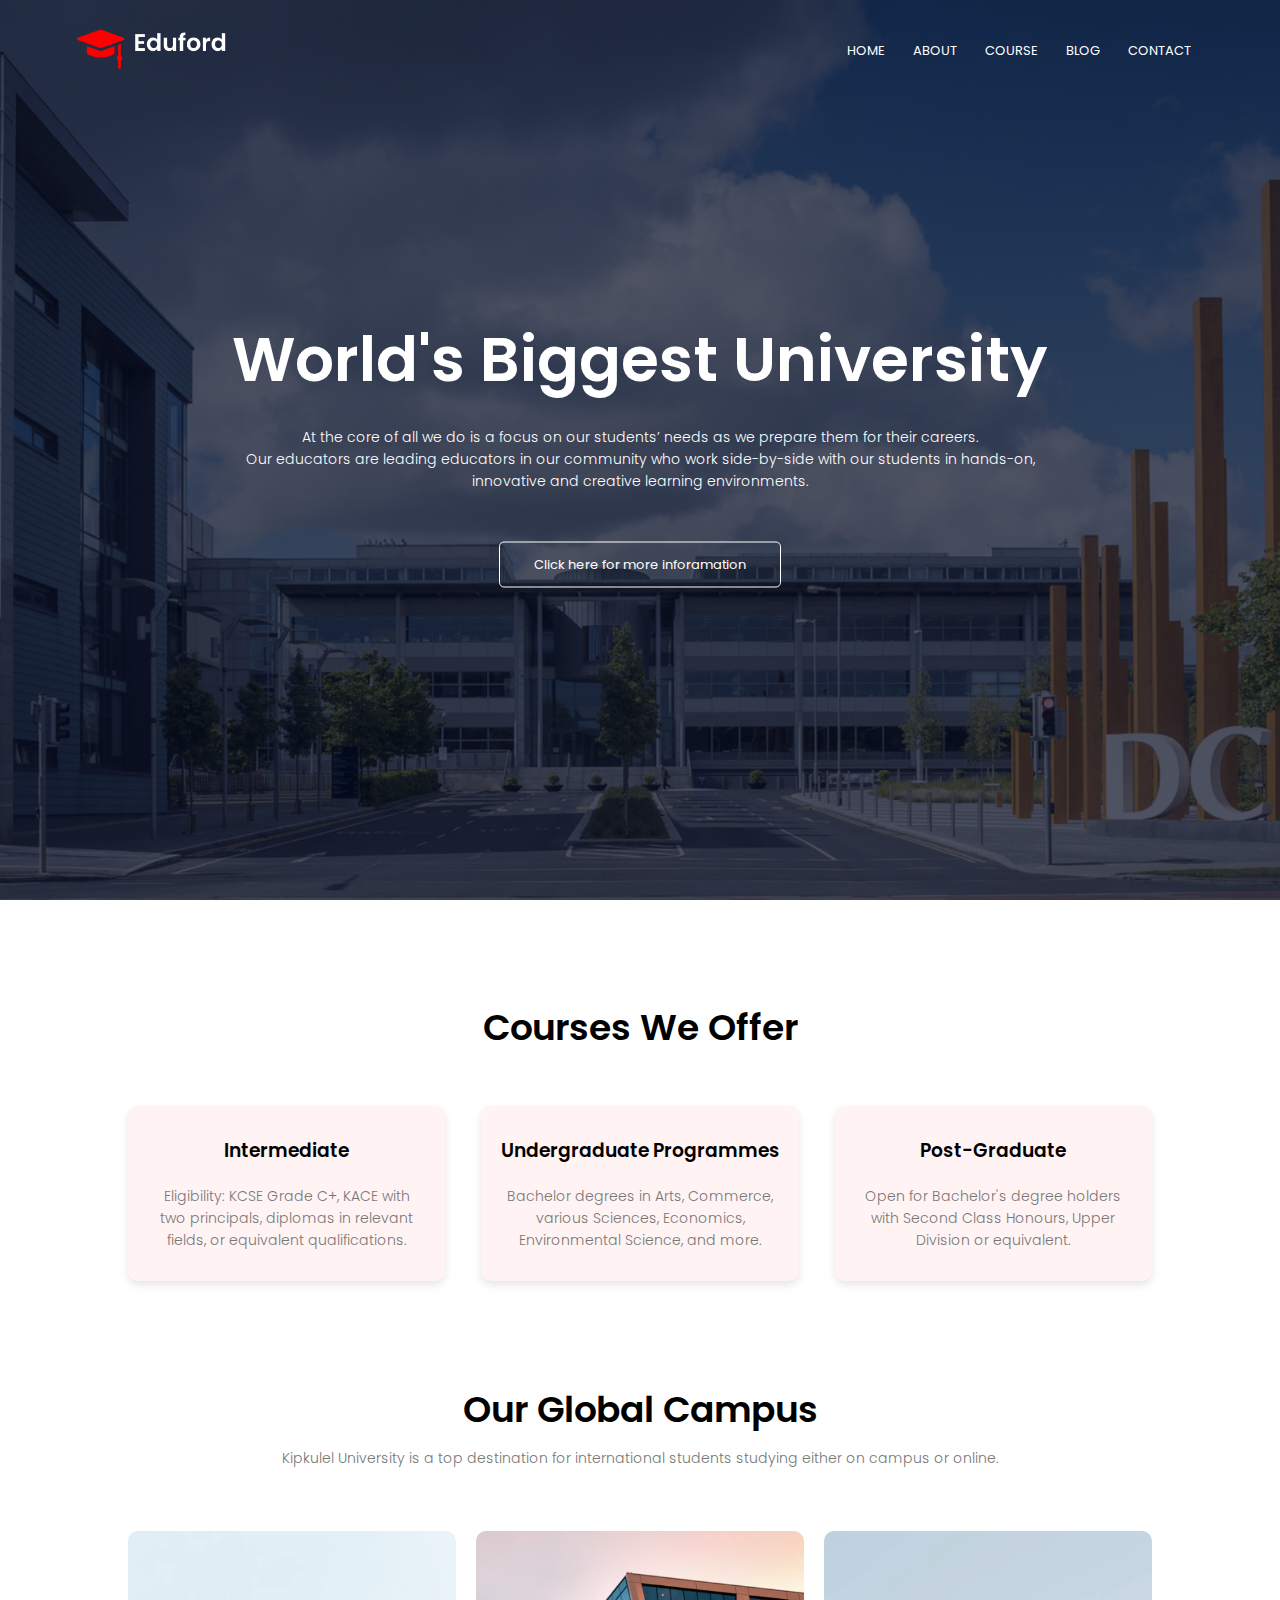
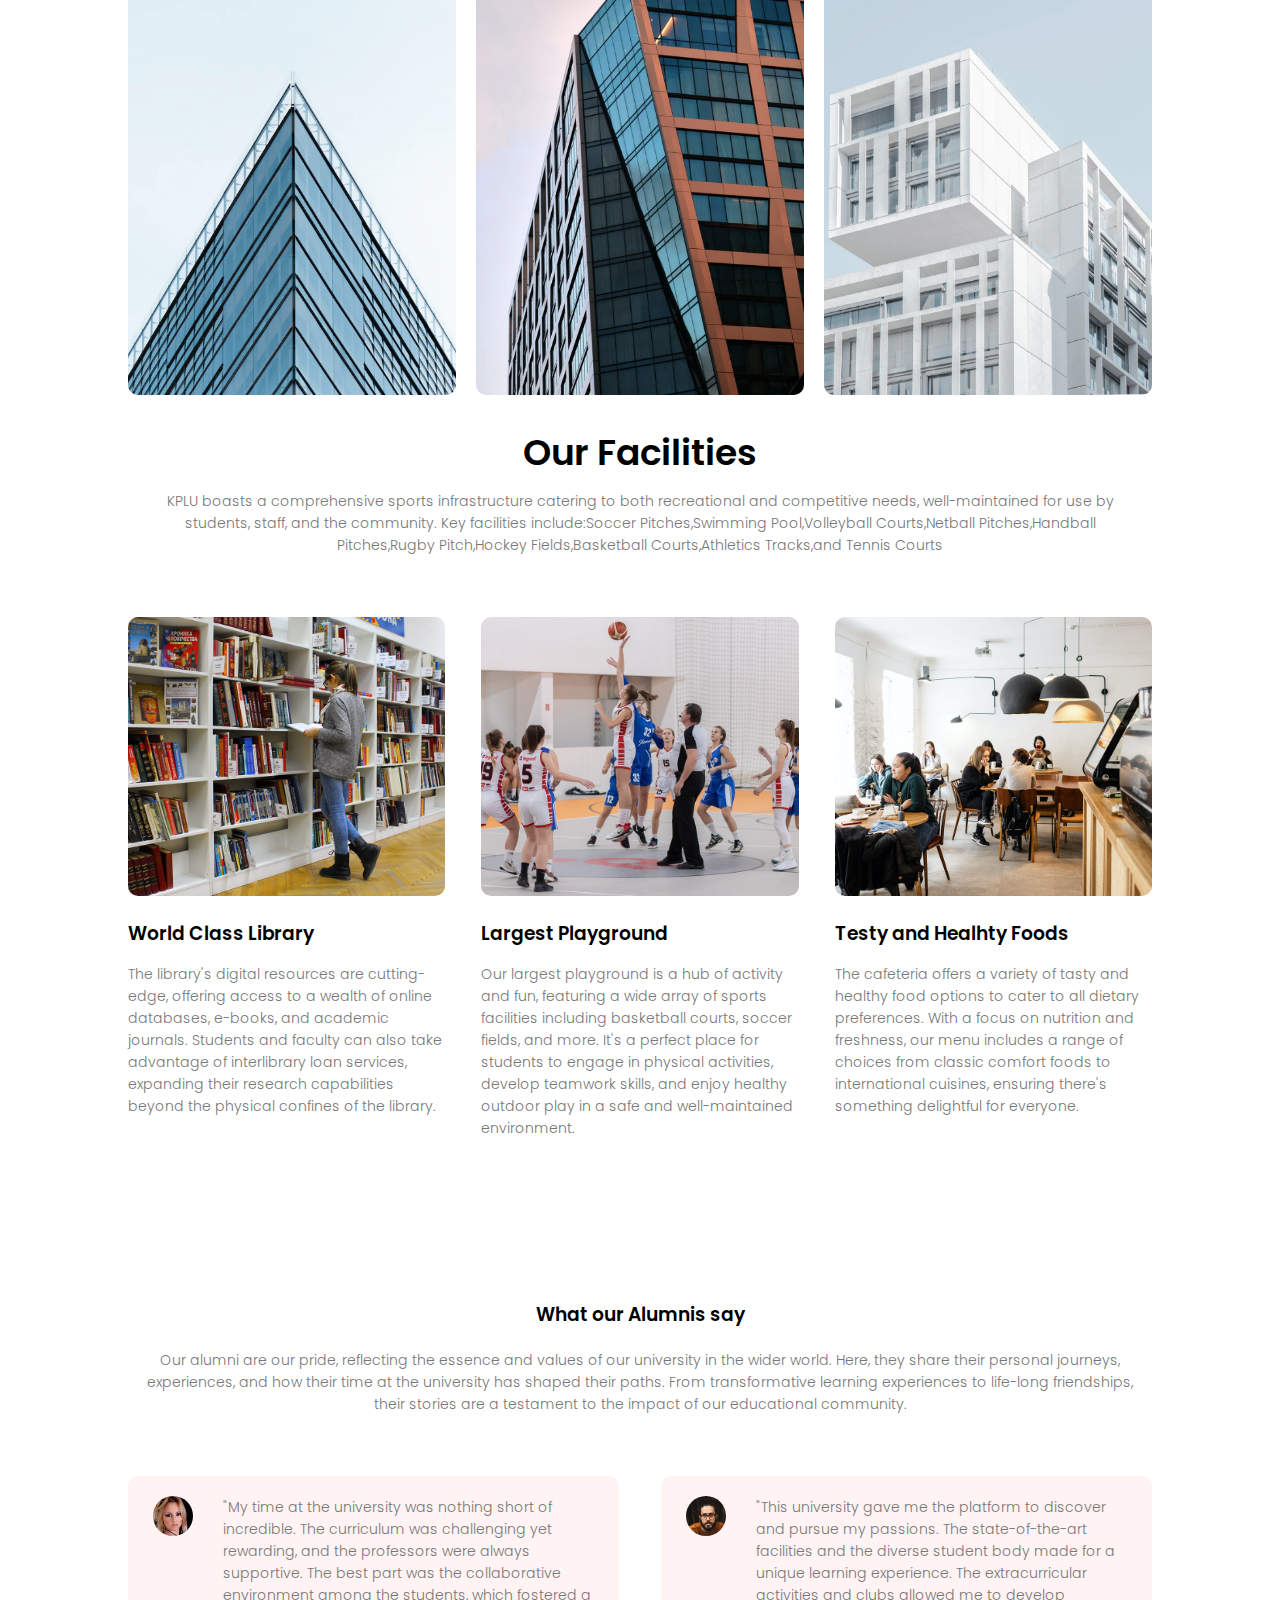
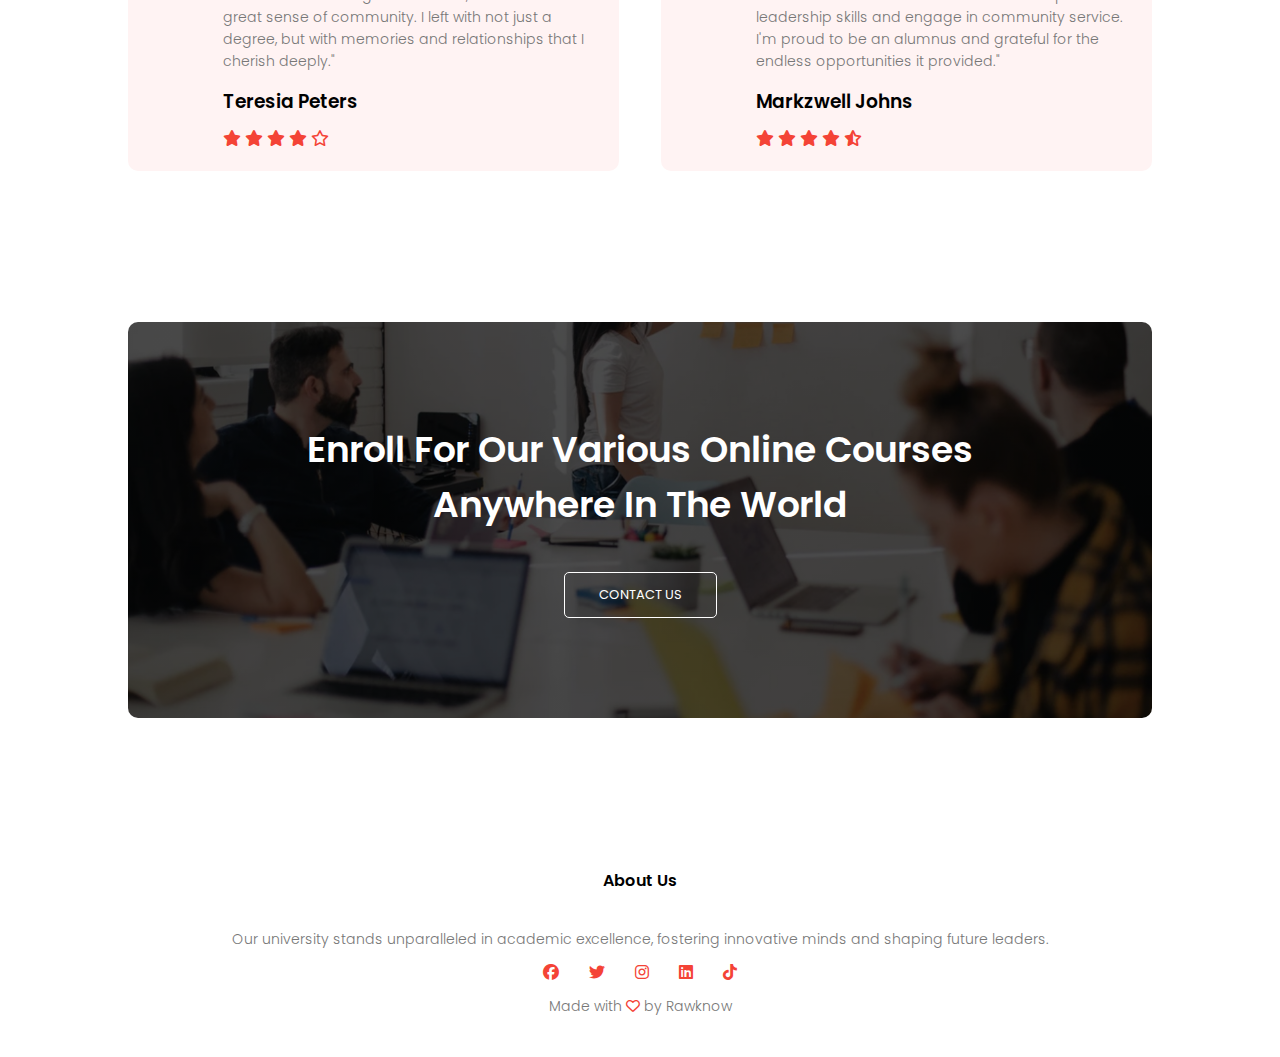
<file: index.html>
<!DOCTYPE html>
<html lang="en">
  <head>
    <meta charset="UTF-8" />
    <meta name="viewport" content="width=device-width, initial-scale=1.0" />
    <title>Kipkulel University</title>
    <link rel="stylesheet" href="style.css" />
    <link rel="preconnect" href="https://fonts.googleapis.com" />
    <link rel="preconnect" href="https://fonts.gstatic.com" crossorigin />
    <link
      href="https://fonts.googleapis.com/css2?family=Poppins:wght@100;200;300;400;600;700&display=swap"
      rel="stylesheet"
    />
    <link
      rel="stylesheet"
      href="https://cdnjs.cloudflare.com/ajax/libs/font-awesome/6.4.2/css/all.min.css"
    />
  </head>
  <body>
    <section class="header">
      <nav>
        <a href="index.html"><img src="images/logo.png" /></a>
        <div class="nav-links" id="nav-links">
          <i class="fa fa-times" onclick="hideMenu()"></i>
          <ul>
            <li><a href="index.html">HOME</a></li>
            <li><a href="about.html">ABOUT</a></li>
            <li><a href="course.html">COURSE</a></li>
            <li><a href="blog.html">BLOG</a></li>
            <li><a href="contact.html">CONTACT</a></li>
          </ul>
        </div>
        <i class="fa fa-bars" onclick="showMenu()"></i>
      </nav>
      <div class="text-box">
        <h1>World's Biggest University</h1>
        <p class="text-p">
          At the core of all we do is a focus on our students’ needs as we
          prepare them for their careers. <br />Our educators are leading
          educators in our community who work side-by-side with our students in
          hands-on, <br />innovative and creative learning environments.
        </p>
        <a href="" class="hero-btn"> Click here for more inforamation</a>
      </div>
    </section>

    <section class="course">
      <h1>Courses We Offer</h1>
      <div class="row">
        <div class="course-col">
          <h3>Intermediate</h3>
          <p>
            Eligibility: KCSE Grade C+, KACE with two principals, diplomas in
            relevant fields, or equivalent qualifications.
          </p>
        </div>
        <div class="course-col">
          <h3>Undergraduate Programmes</h3>
          <p>
            Bachelor degrees in Arts, Commerce, various Sciences, Economics,
            Environmental Science, and more.
          </p>
        </div>
        <div class="course-col">
          <h3>Post-Graduate</h3>
          <p>
            Open for Bachelor's degree holders with Second Class Honours, Upper
            Division or equivalent.
          </p>
        </div>
      </div>
    </section>
    <section class="campus">
      <h1>Our Global Campus</h1>
      <p>
        Kipkulel University is a top destination for international students
        studying either on campus or online.
      </p>
      <div class="row">
        <div class="campus-col">
          <img src="images/london.png" />
          <div class="layer">
            <h3>NAIROBI</h3>
          </div>
        </div>

        <div class="campus-col">
          <img src="images/newyork.png" />
          <div class="layer">
            <h3>NAKURU</h3>
          </div>
        </div>

        <div class="campus-col">
          <img src="images/washington.png" />
          <div class="layer">
            <h3>MOMBASA</h3>
          </div>
        </div>
      </div>
    </section>
    <section class="facilities">
      <h1>Our Facilities</h1>
      <p>
        KPLU boasts a comprehensive sports infrastructure catering to both
        recreational and competitive needs, well-maintained for use by students,
        staff, and the community. Key facilities include:Soccer Pitches,Swimming
        Pool,Volleyball Courts,Netball Pitches,Handball Pitches,Rugby
        Pitch,Hockey Fields,Basketball Courts,Athletics Tracks,and Tennis Courts
      </p>
      <div class="row">
        <div class="facilities-col">
          <img src="images/library.png" />
          <h3>World Class Library</h3>
          <p>
            The library's digital resources are cutting-edge, offering access to
            a wealth of online databases, e-books, and academic journals.
            Students and faculty can also take advantage of interlibrary loan
            services, expanding their research capabilities beyond the physical
            confines of the library.
          </p>
        </div>
        <div class="facilities-col">
          <img src="images/basketball.png" />
          <h3>Largest Playground</h3>
          <p>
            Our largest playground is a hub of activity and fun, featuring a
            wide array of sports facilities including basketball courts, soccer
            fields, and more. It's a perfect place for students to engage in
            physical activities, develop teamwork skills, and enjoy healthy
            outdoor play in a safe and well-maintained environment.
          </p>
        </div>
        <div class="facilities-col">
          <img src="images/cafeteria.png" />
          <h3>Testy and Healhty Foods</h3>
          <p>
            The cafeteria offers a variety of tasty and healthy food options to
            cater to all dietary preferences. With a focus on nutrition and
            freshness, our menu includes a range of choices from classic comfort
            foods to international cuisines, ensuring there's something
            delightful for everyone.
          </p>
        </div>
      </div>
    </section>
    <section class="testimonials">
      <h3>What our Alumnis say</h3>
      <p>
        Our alumni are our pride, reflecting the essence and values of our
        university in the wider world. Here, they share their personal journeys,
        experiences, and how their time at the university has shaped their
        paths. From transformative learning experiences to life-long
        friendships, their stories are a testament to the impact of our
        educational community.
      </p>
      <div class="row">
        <div class="testimonial-col">
          <img src="images/user1.jpg" />
          <div>
            <p>
              "My time at the university was nothing short of incredible. The
              curriculum was challenging yet rewarding, and the professors were
              always supportive. The best part was the collaborative environment
              among the students, which fostered a great sense of community. I
              left with not just a degree, but with memories and relationships
              that I cherish deeply."
            </p>
            <h3>Teresia Peters</h3>
            <i class="fa fa-star"></i>
            <i class="fa fa-star"></i>
            <i class="fa fa-star"></i>
            <i class="fa fa-star"></i>
            <i class="far fa-star"></i>
          </div>
        </div>
        <div class="testimonial-col">
          <img src="images/user2.jpg" />
          <div>
            <p>
              "This university gave me the platform to discover and pursue my
              passions. The state-of-the-art facilities and the diverse student
              body made for a unique learning experience. The extracurricular
              activities and clubs allowed me to develop leadership skills and
              engage in community service. I'm proud to be an alumnus and
              grateful for the endless opportunities it provided."
            </p>
            <h3>Markzwell Johns</h3>
            <i class="fa fa-star"></i>
            <i class="fa fa-star"></i>
            <i class="fa fa-star"></i>
            <i class="fa fa-star"></i>
            <i class="fa fa-star-half-stroke"></i>
          </div>
        </div>
      </div>
    </section>
    <!-- ---  Call for Action ---  -->
    <section class="cta">
      <h1>Enroll For Our Various Online Courses <br />Anywhere In The World</h1>
      <a href="" class="hero-btn"> CONTACT US</a>
    </section>

    <!-- ---  Footer ---  -->
    <section class="footer">
      <h4>About Us</h4>
      <p>
        Our university stands unparalleled in academic excellence, fostering
        innovative minds and shaping future leaders.
      </p>
      <div class="icons">
        <i class="fab fa-facebook"></i>
        <i class="fab fa-twitter"></i>
        <i class="fab fa-instagram"></i>
        <i class="fab fa-linkedin"></i>
        <i class="fab fa-tiktok"></i>
        <p>Made with <i class="far fa-heart"></i> by Rawknow</p>
      </div>
    </section>

    <script>
      var navLinks = document.getElementById("nav-links");

      function showMenu() {
        navLinks.style.right = "0";
      }

      function hideMenu() {
        navLinks.style.right = "-200px";
      }
    </script>
  </body>
</html>
</file>
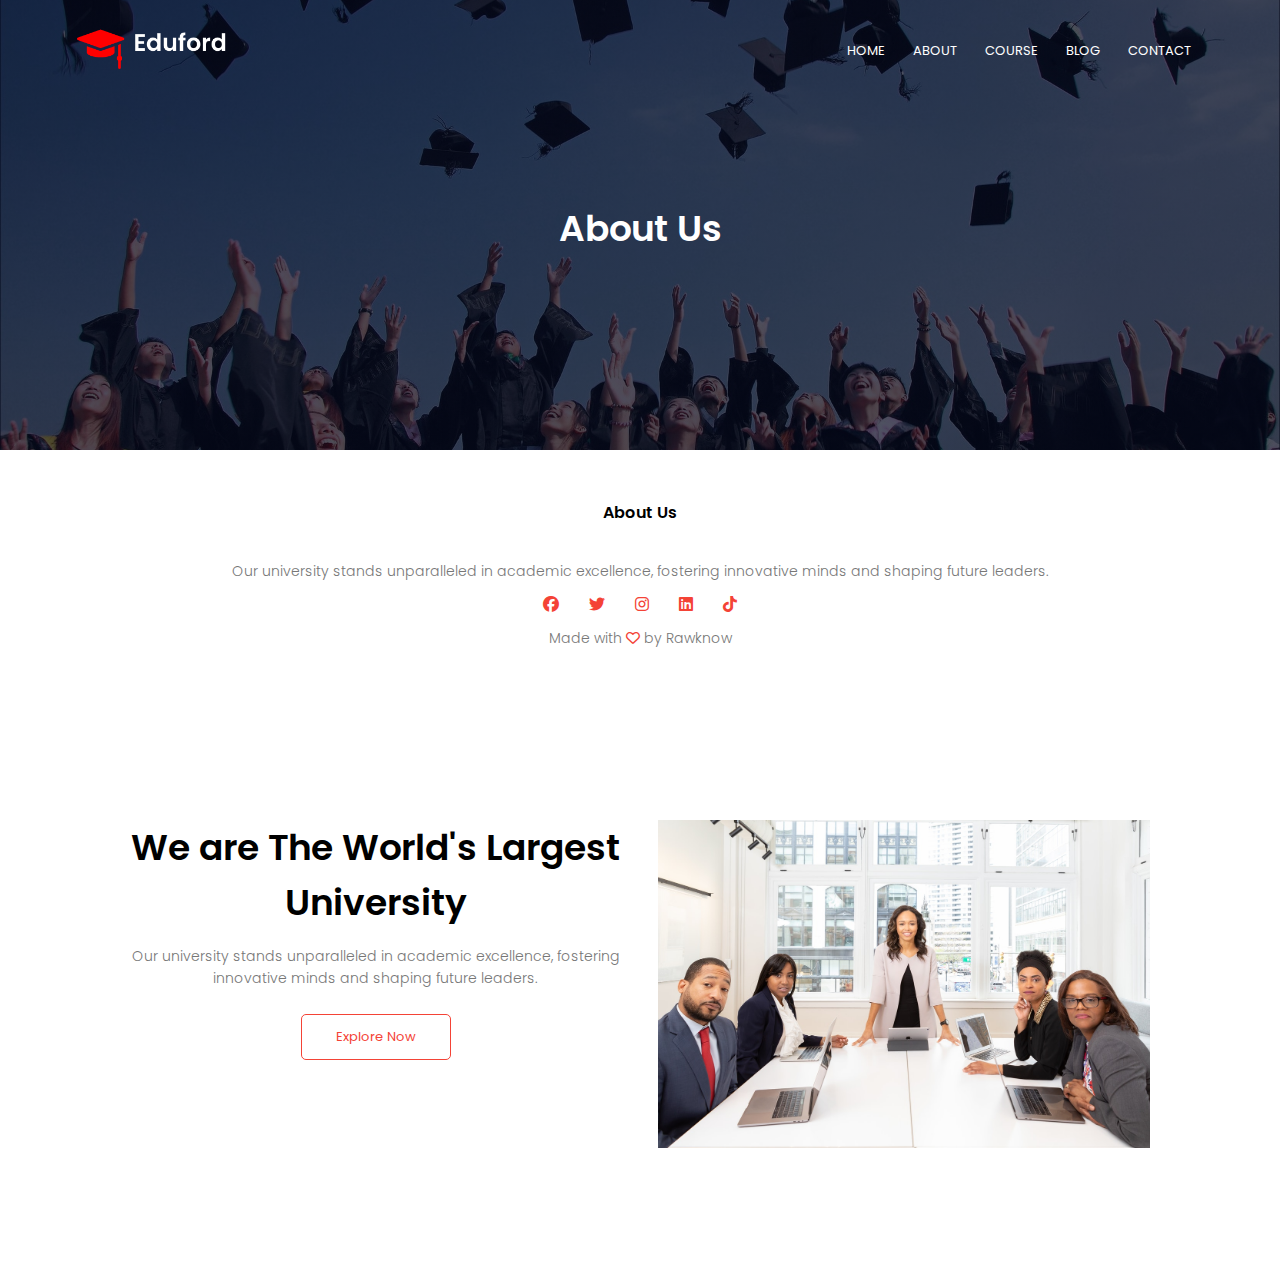
<file: about.html>
<!DOCTYPE html>
<html lang="en">
  <head>
    <meta charset="UTF-8" />
    <meta name="viewport" content="width=device-width, initial-scale=1.0" />
    <title>Kipkulel University</title>
    <link rel="stylesheet" href="style.css" />
    <link rel="preconnect" href="https://fonts.googleapis.com" />
    <link rel="preconnect" href="https://fonts.gstatic.com" crossorigin />
    <link
      href="https://fonts.googleapis.com/css2?family=Poppins:wght@100;200;300;400;600;700&display=swap"
      rel="stylesheet"
    />
    <link
      rel="stylesheet"
      href="https://cdnjs.cloudflare.com/ajax/libs/font-awesome/6.4.2/css/all.min.css"
    />
  </head>
  <body>
    <section class="sub-header">
      <nav>
        <a href="index.html"><img src="images/logo.png" /></a>
        <div class="nav-links" id="nav-links">
          <i class="fa fa-times" onclick="hideMenu()"></i>
          <ul> 
            <li><a href="index.html">HOME</a></li>
            <li><a href="about.html">ABOUT</a></li>
            <li><a href="course.html">COURSE</a></li>
            <li><a href="blog.html">BLOG</a></li>
            <li><a href="contact.html">CONTACT</a></li>
          </ul>
        </div>
        <i class="fa fa-bars" onclick="showMenu()"></i>
      </nav>
     <h1>About Us</h1>
    </section>

    <!-- ---  Footer ---  -->
    <section class="footer">
        <h4> About Us</h4>
        <p>Our university stands unparalleled in academic excellence, fostering innovative minds and shaping future leaders.</p>
        <div class="icons">
            <i class="fab fa-facebook"></i>
            <i class="fab fa-twitter"></i>
            <i class="fab fa-instagram"></i>
            <i class="fab fa-linkedin"></i>
            <i class="fab fa-tiktok"></i>
            <p>Made with  <i class="far fa-heart"></i> by Rawknow</p>

        </div>
        <section class="about-us">
            <div class="row">
                <div class="about-col">
                    <h1>We are The World's Largest University</h1>
                    <p>Our university stands unparalleled in academic excellence, fostering innovative minds and shaping future leaders.</p>
                    <a href="" class="hero-btn red-btn">Explore Now</a>
                </div>
                <div class="about-col">
                    <img src="images/about.jpg">
                </div>
            </div>
        </section>
        

    <script>
      var navLinks = document.getElementById("nav-links");

      function showMenu() {
        navLinks.style.right = "0";
      }

      function hideMenu() {
        navLinks.style.right = "-200px";
      }
    </script>
  </body>
</html>
</file>
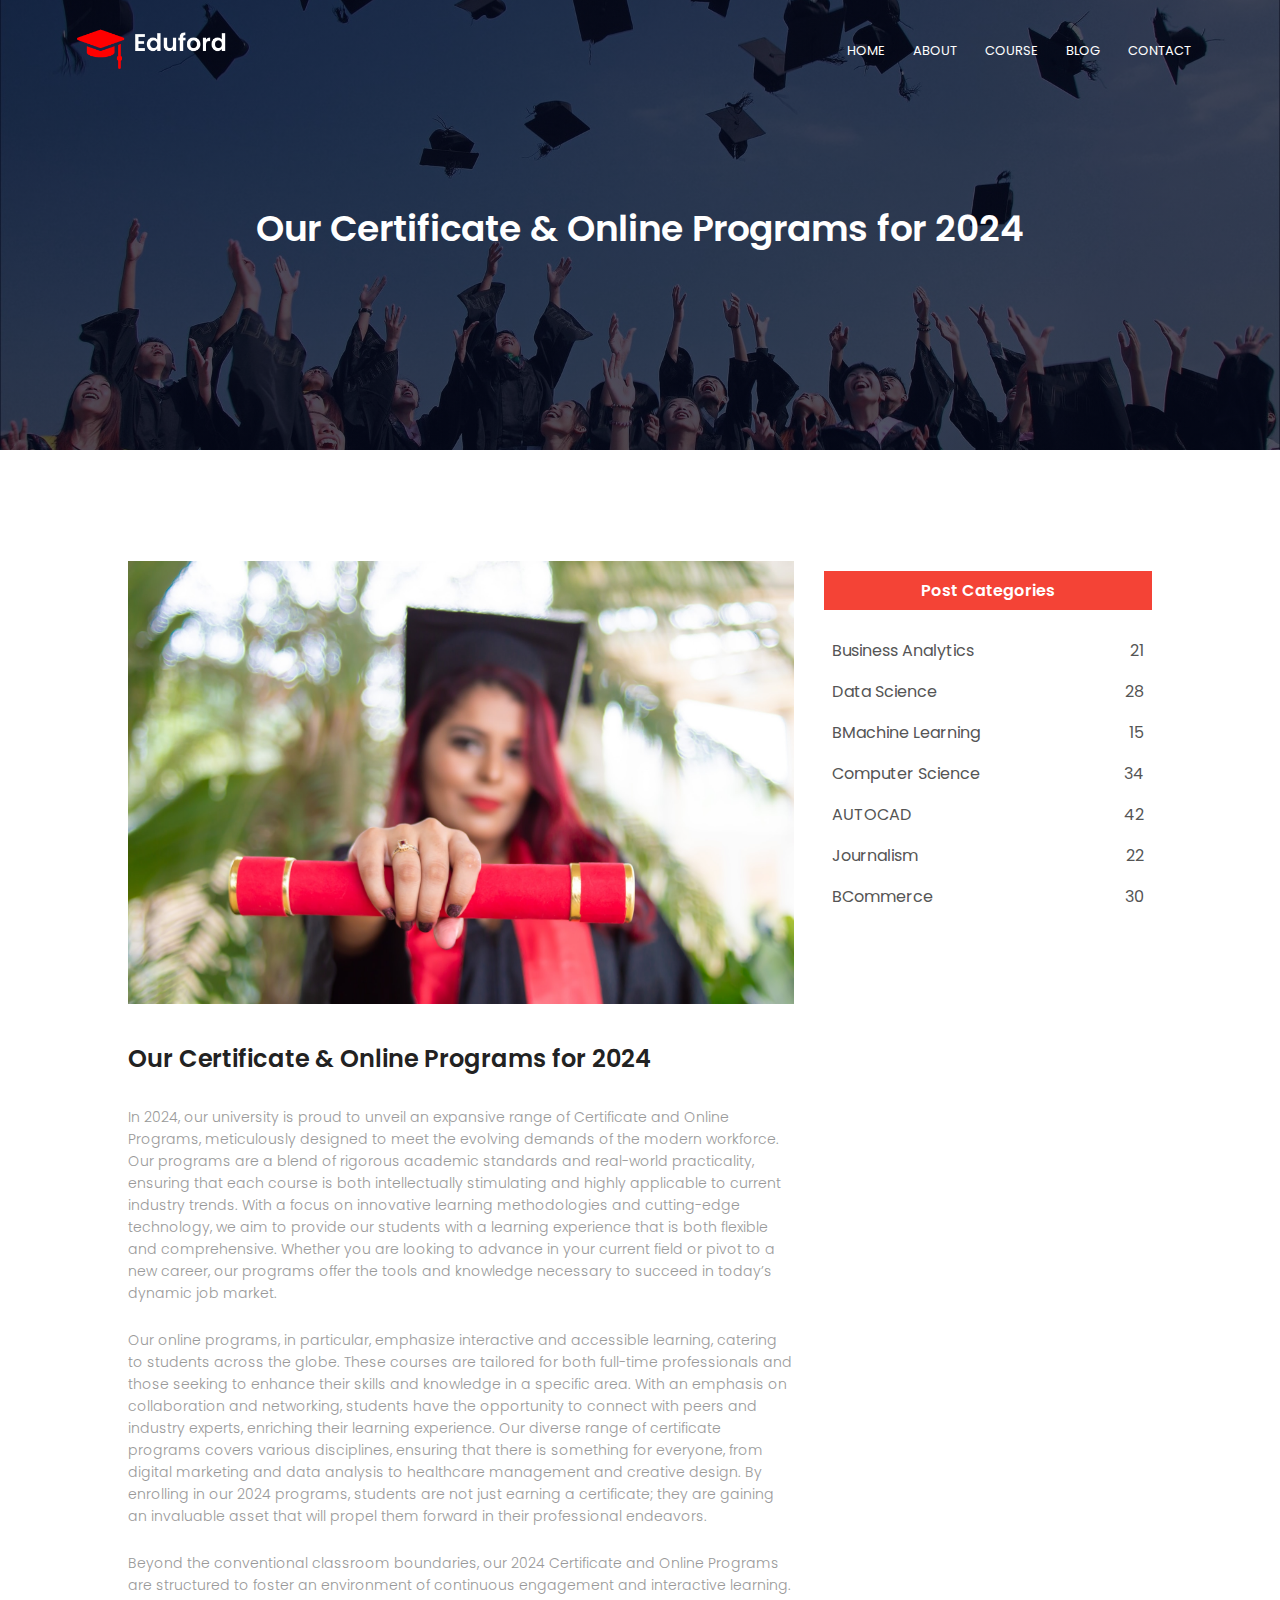
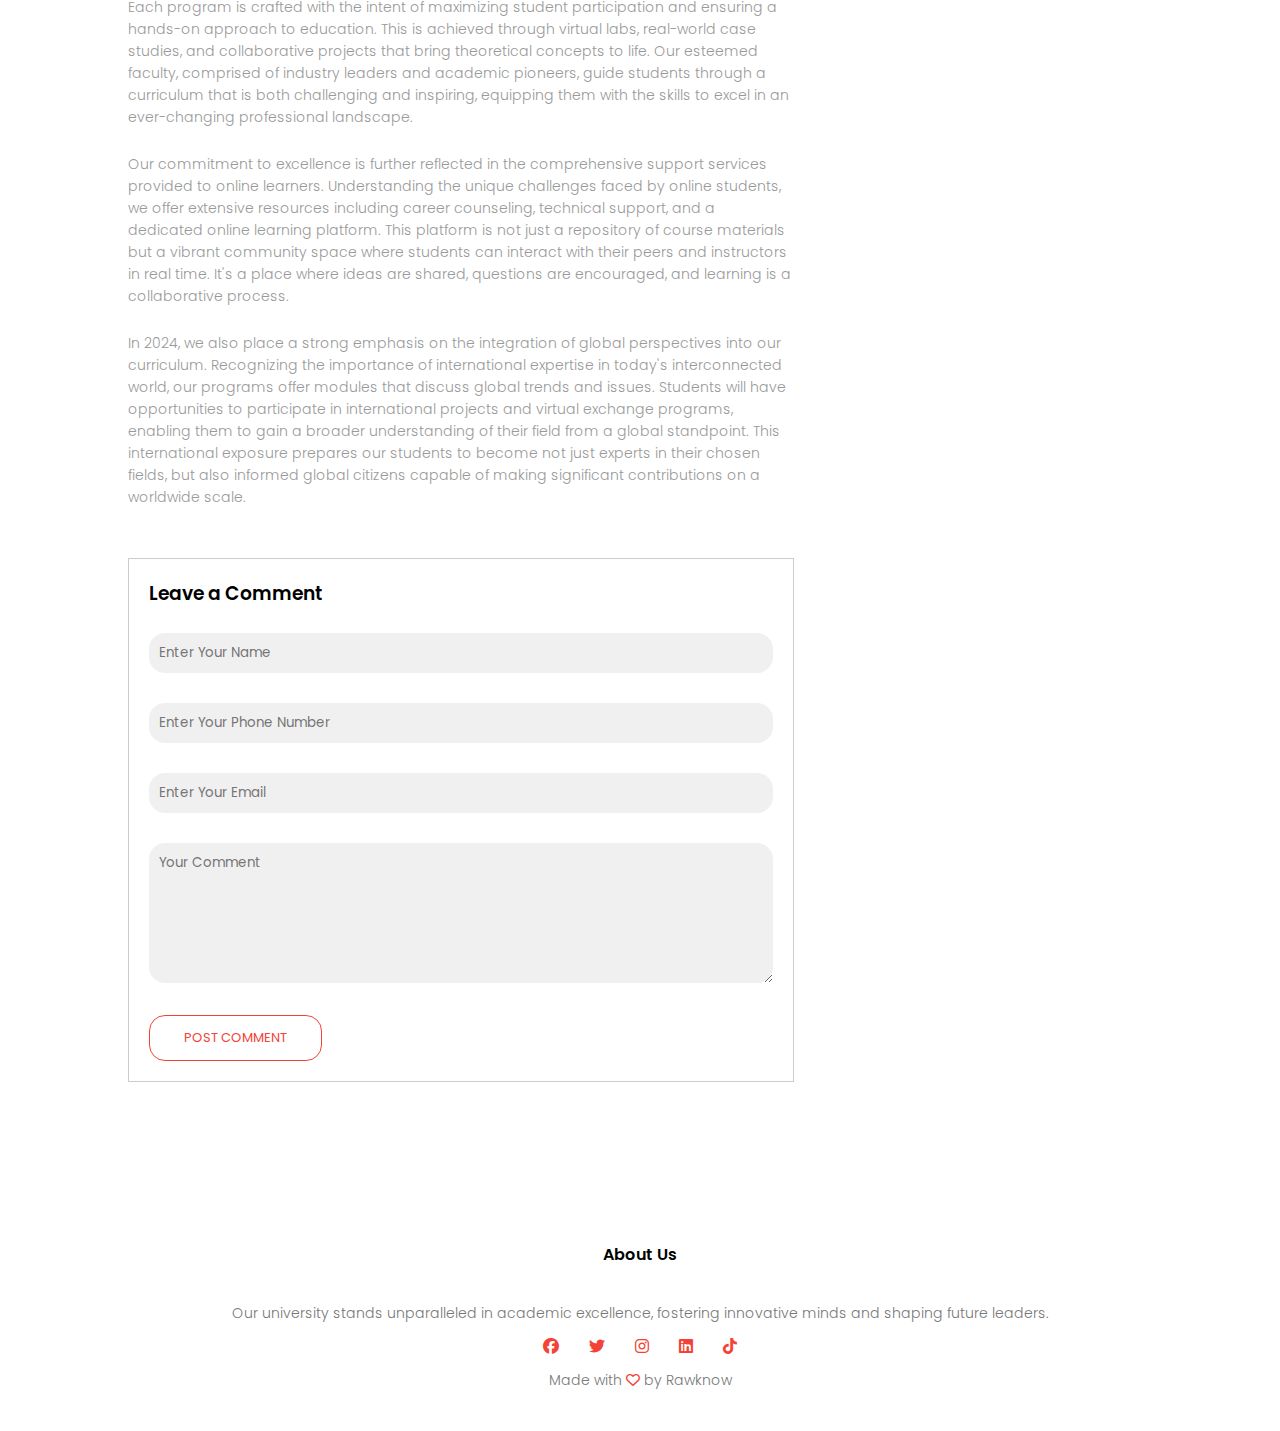
<file: blog.html>
<!DOCTYPE html>
<html lang="en">
  <head>
    <meta charset="UTF-8" />
    <meta name="viewport" content="width=device-width, initial-scale=1.0" />
    <title>Kipkulel University</title>
    <link rel="stylesheet" href="style.css" />
    <link rel="preconnect" href="https://fonts.googleapis.com" />
    <link rel="preconnect" href="https://fonts.gstatic.com" crossorigin />
    <link
      href="https://fonts.googleapis.com/css2?family=Poppins:wght@100;200;300;400;600;700&display=swap"
      rel="stylesheet"
    />
    <link
      rel="stylesheet"
      href="https://cdnjs.cloudflare.com/ajax/libs/font-awesome/6.4.2/css/all.min.css"
    />
  </head>
  <body>
    <section class="sub-header">
      <nav>
        <a href="index.html"><img src="images/logo.png" /></a>
        <div class="nav-links" id="nav-links">
          <i class="fa fa-times" onclick="hideMenu()"></i>
          <ul>
            <li><a href="index.html">HOME</a></li>
            <li><a href="about.html">ABOUT</a></li>
            <li><a href="course.html">COURSE</a></li>
            <li><a href="blog.html">BLOG</a></li>
            <li><a href="contact.html">CONTACT</a></li>
          </ul>
        </div>
        <i class="fa fa-bars" onclick="showMenu()"></i>
      </nav>
        <h1> Our Certificate & Online Programs for 2024</h1>
      </div>
    </section>
    <!--   Blog Content  -->
    <section class="blog-content">
      <div class="row">
        <div class="blog-left">
          <img src="images/certificate.jpg" >
          <h2> Our Certificate & Online Programs for 2024</h2>

          <p> In 2024, our university is proud to unveil an expansive range of 
              Certificate and Online Programs, meticulously designed to meet the 
              evolving demands of the modern workforce. Our programs are a blend of 
              rigorous academic standards and real-world practicality, ensuring that 
              each course is both intellectually stimulating and highly applicable to 
              current industry trends. With a focus on innovative learning methodologies
              and cutting-edge technology, we aim to provide our students with a learning 
              experience that is both flexible and comprehensive. Whether you are looking
                to advance in your current field or pivot to a new career, our programs offer
                the tools and knowledge necessary to succeed in today’s dynamic job market.
              </p>
          <br>
          <p>Our online programs, in particular, emphasize interactive and accessible 
            learning, catering to students across the globe. These courses are tailored 
            for both full-time professionals and those seeking to enhance their skills and 
            knowledge in a specific area. With an emphasis on collaboration and networking, 
            students have the opportunity to connect with peers and industry experts,
             enriching their learning experience. Our diverse range of certificate programs 
             covers various disciplines, ensuring that there is something for everyone, 
             from digital marketing and data analysis to healthcare management and creative 
             design. By enrolling in our 2024 programs, students are not just earning a 
             certificate; they are gaining an invaluable asset that will propel them forward
              in their professional endeavors.
            </p>
        <br>
          <p>
            Beyond the conventional classroom boundaries, our 2024 Certificate and Online
             Programs are structured to foster an environment of continuous engagement and 
             interactive learning. Each program is crafted with the intent of maximizing 
             student participation and ensuring a hands-on approach to education. This is 
             achieved through virtual labs, real-world case studies, and collaborative 
             projects that bring theoretical concepts to life. Our esteemed faculty, 
             comprised of industry leaders and academic pioneers, guide students through
              a curriculum that is both challenging and inspiring, equipping them with the 
              skills to excel in an ever-changing professional landscape.
          </p>
          <br>
          <p>Our commitment to excellence is further reflected in the comprehensive support 
            services provided to online learners. Understanding the unique challenges faced
             by online students, we offer extensive resources including career counseling, 
             technical support, and a dedicated online learning platform. This platform is
              not just a repository of course materials but a vibrant community space where
               students can interact with their peers and instructors in real time. It's a 
               place where ideas are shared, questions are encouraged, and learning is a 
               collaborative process.

          </p>
          <br>
          <p>
            In 2024, we also place a strong emphasis on the integration of global perspectives
             into our curriculum. Recognizing the importance of international expertise in 
             today's interconnected world, our programs offer modules that discuss global 
             trends and issues. Students will have opportunities to participate in 
             international projects and virtual exchange programs, enabling them to 
             gain a broader understanding of their field from a global standpoint. 
             This international exposure prepares our students to become not just 
             experts in their chosen fields, but also informed global citizens capable 
             of making significant contributions on a worldwide scale.
          </p>

          <div class="comment-box">

            <h3> Leave a Comment</h3>

            <form class="comment-form">
              <input type="text" placeholder="Enter Your Name" pattern="[A-Za-z\s-']+" title="Only letters are allowed">
              <input type="tel" placeholder="Enter Your Phone Number" pattern="\d*" title="Only numbers are allowed">
              <input type="email" placeholder="Enter Your Email">
              <textarea rows="6" placeholder="Your Comment"></textarea>
              <button type="submit" class="hero-btn red-btn"> POST COMMENT</button>
            </form>

          </div>

      </div>
        <div class="blog-right"> 
          <h3>Post Categories</h3>
          <div>
            <span> Business Analytics</span>
            <span>21</span>
          </div>
          <div>
            <span> Data Science</span>
            <span>28</span>
          </div>
          <div>
            <span> BMachine Learning</span>
            <span>15</span>
          </div>
          <div>
            <span> Computer Science</span>
            <span>34</span>
          </div>
          <div>
            <span> AUTOCAD</span>
            <span>42</span>
          </div>
          <div>
            <span> Journalism</span>
            <span>22</span>
          </div>
          <div>
            <span> BCommerce</span>
            <span>30</span>
          </div>
        </div>
        
      </div>

    </section>

    <!-- ---  Footer ---  -->
    <section class="footer">
        <h4> About Us</h4>
        <p>Our university stands unparalleled in academic excellence, fostering innovative minds and shaping future leaders.</p>
        <div class="icons">
            <i class="fab fa-facebook"></i>
            <i class="fab fa-twitter"></i>
            <i class="fab fa-instagram"></i>
            <i class="fab fa-linkedin"></i>
            <i class="fab fa-tiktok"></i>
            <p>Made with  <i class="far fa-heart"></i> by Rawknow</p>

        </div>
    </section>

    <script>
      var navLinks = document.getElementById("nav-links");

      function showMenu() {
        navLinks.style.right = "0";
      }

      function hideMenu() {
        navLinks.style.right = "-200px";
      }
    </script>
    <!--<script>
    document.getElementById('commentForm').addEventListener('submit', function(event) {
        var nameInput = this.querySelector('input[type="text"]');
        var phoneInput = this.querySelector('input[type="tel"]');

        // Check if name input contains only letters, spaces, hyphens, and apostrophes
        if (!/^[A-Za-z\s-']+$/.test(nameInput.value)) {
            alert('Name must contain only letters.');
            event.preventDefault(); // Prevent form submission
        }

        // Check if phone input contains only numbers
        if (!/^\d+$/.test(phoneInput.value)) {
            alert('Phone number must contain only numbers.');
            event.preventDefault(); // Prevent form submission
        }
    });
</script>
-->
  </body>
</html>
</file>
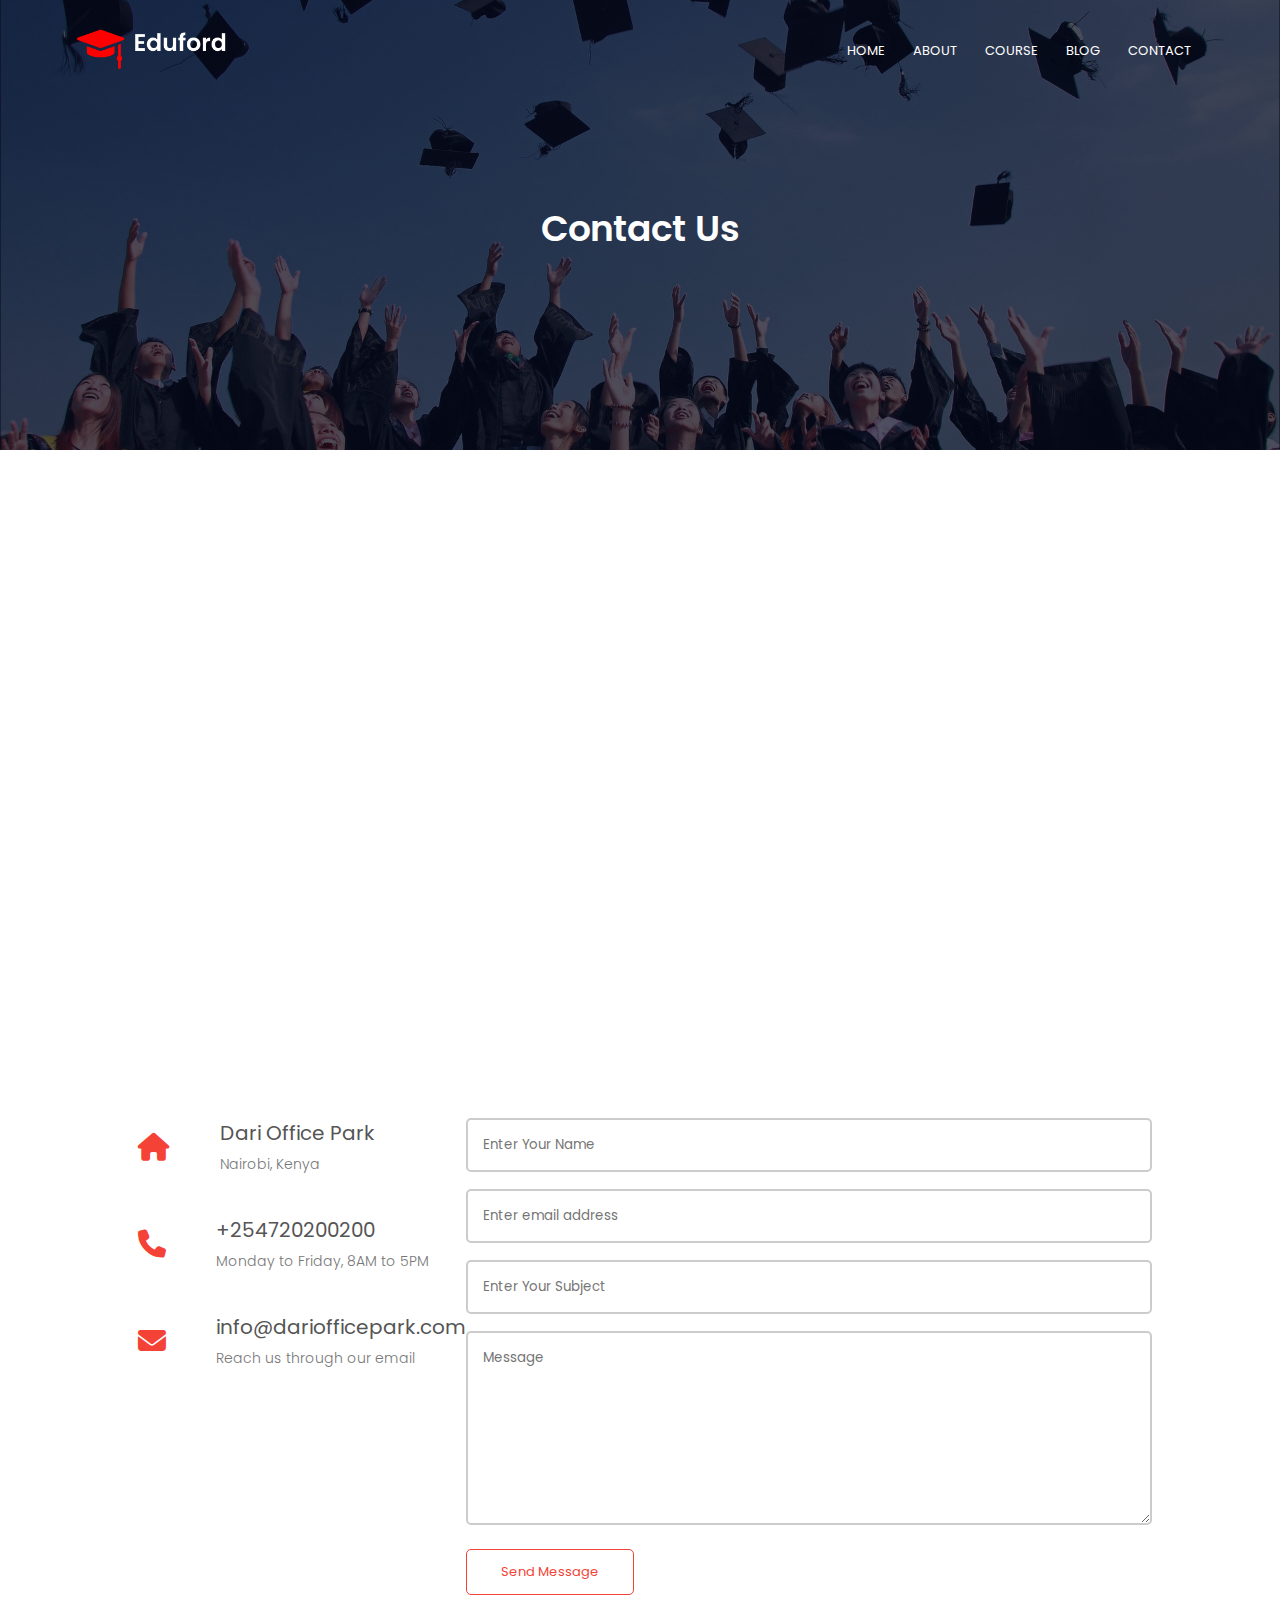
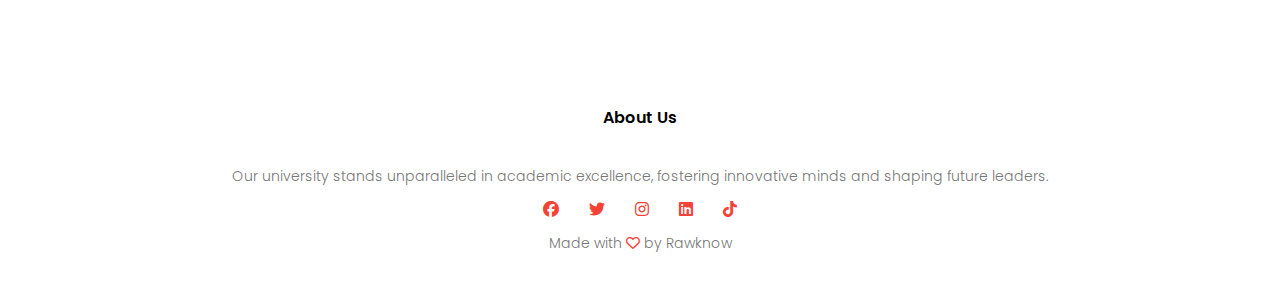
<file: contact.html>
<!DOCTYPE html>
<html lang="en">
  <head>
    <meta charset="UTF-8" />
    <meta name="viewport" content="width=device-width, initial-scale=1.0" />
    <title>Kipkulel University</title>
    <link rel="stylesheet" href="style.css" />
    <link rel="preconnect" href="https://fonts.googleapis.com" />
    <link rel="preconnect" href="https://fonts.gstatic.com" crossorigin />
    <link
      href="https://fonts.googleapis.com/css2?family=Poppins:wght@100;200;300;400;600;700&display=swap"
      rel="stylesheet"
    />
    <link
      rel="stylesheet"
      href="https://cdnjs.cloudflare.com/ajax/libs/font-awesome/6.4.2/css/all.min.css"
    />
  </head>
  <body>
    <section class="sub-header">
      <nav>
        <a href="index.html"><img src="images/logo.png" /></a>
        <div class="nav-links" id="nav-links">
          <i class="fa fa-times" onclick="hideMenu()"></i>
          <ul>
             <li><a href="index.html">HOME</a></li>
            <li><a href="about.html">ABOUT</a></li>
            <li><a href="course.html">COURSE</a></li>
            <li><a href="blog.html">BLOG</a></li>
            <li><a href="contact.html">CONTACT</a></li>
          </ul>
        </div>
        <i class="fa fa-bars" onclick="showMenu()"></i>
      </nav>
     <h1>Contact Us</h1>
    </section>

    <!--  Contact Us   -->

    <section class="location">
        <iframe src="https://www.google.com/maps/embed?pb=!1m18!1m12!1m3!1d3988.7445347175167!2d36.6844717737519!3d-1.3293201986580705!2m3!1f0!2f0!3f0!3m2!1i1024!2i768!4f13.1!3m3!1m2!1s0x182f1ca28dc896a9%3A0x94efb145fb9413cb!2sDari%20Office%20Park!5e0!3m2!1sen!2ske!4v1707410915449!5m2!1sen!2ske" width="600" height="450" style="border:0;" allowfullscreen="" loading="lazy" referrerpolicy="no-referrer-when-downgrade"></iframe>

    </section>
    <section class="contact-us">
      <div class="row">
        <div class="contact-col">
          <div>
            <i class="fas fa-home"></i><span>
              <h5> Dari Office Park </h5>
              <p> Nairobi, Kenya </p>
            </span>
          </div>
          <div>
            <i class="fas fa-phone"></i><span>
              <h5> +254720200200 </h5>
              <p> Monday to Friday, 8AM to 5PM </p>
            </span>
          </div>
          <div>
            <i class="fas fa-envelope"></i><span>
              <h5> info@dariofficepark.com </h5>
              <p> Reach us through our email</p>
            </span>
          </div>
        </div>
        <div class="contact-col">

          <form action="form-handler.php" method="post">
              <input type="text" name="name" placeholder="Enter Your Name" required>
              <input type="email" name="email" placeholder="Enter email address" required>
              <input type="text" name="subject" placeholder="Enter Your Subject" required>
              <textarea  rows="8" name="message" placeholder="Message" required></textarea>
              <button type="submit" class="hero-btn red-btn"> Send Message</button>
          </form>

          

        </div>
      </div>
    </section>
    

    <!-- ---  Footer ---  -->
    <section class="footer">
        <h4> About Us</h4>
        <p>Our university stands unparalleled in academic excellence, fostering innovative minds and shaping future leaders.</p>
        <div class="icons">
            <i class="fab fa-facebook"></i>
            <i class="fab fa-twitter"></i>
            <i class="fab fa-instagram"></i>
            <i class="fab fa-linkedin"></i>
            <i class="fab fa-tiktok"></i>
            <p>Made with  <i class="far fa-heart"></i> by Rawknow</p>

        </div>
        <!--<section class="about-us">
            <div class="row">
                <div class="about-col">
                    <h1>We are The World's Largest University</h1>
                    <p>Our university stands unparalleled in academic excellence, fostering innovative minds and shaping future leaders.</p>
                    <a href="" class="hero-btn red-btn">Explore Now</a>
                </div>
                <div class="about-col">
                    <img src="images/about.jpg">
                </div>
            </div>
        </section> -->
        

    <script>
      var navLinks = document.getElementById("nav-links");

      function showMenu() {
        navLinks.style.right = "0";
      }

      function hideMenu() {
        navLinks.style.right = "-200px";
      }
    </script>
  </body>
</html>
</file>
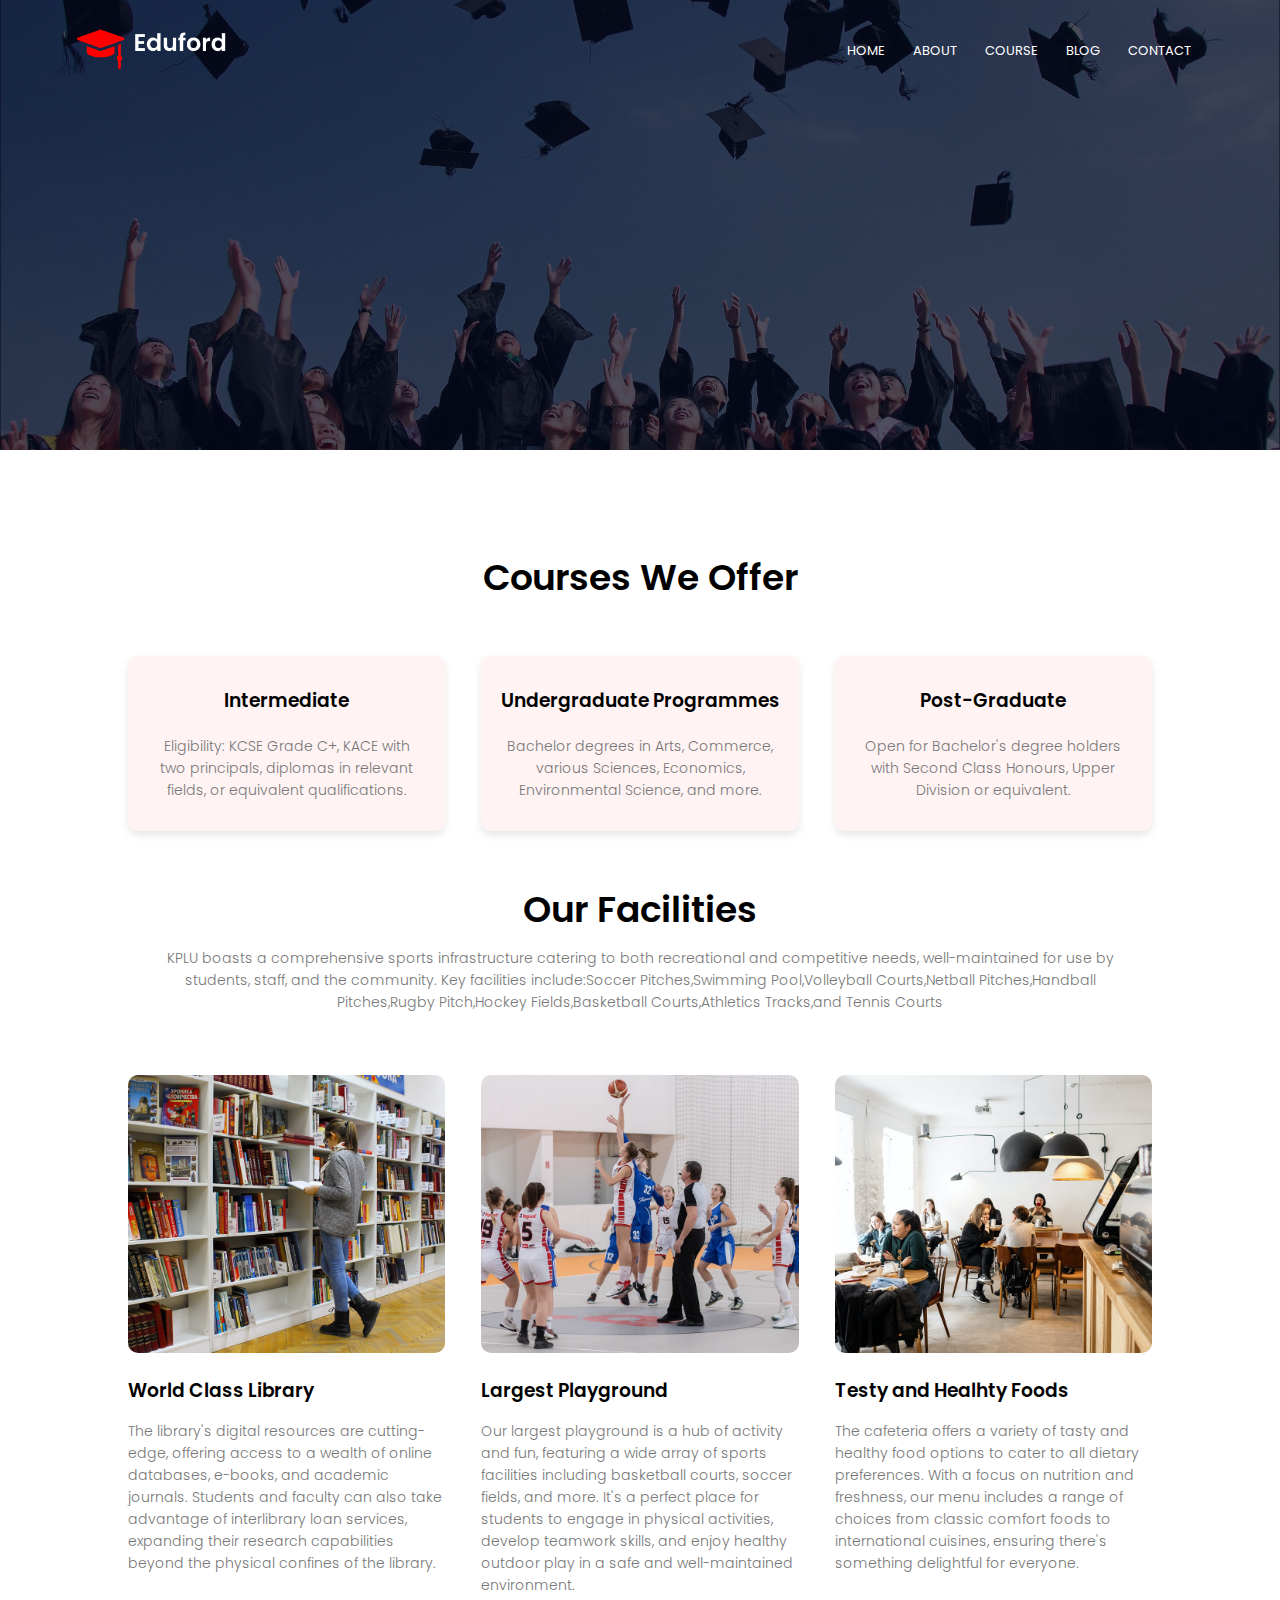
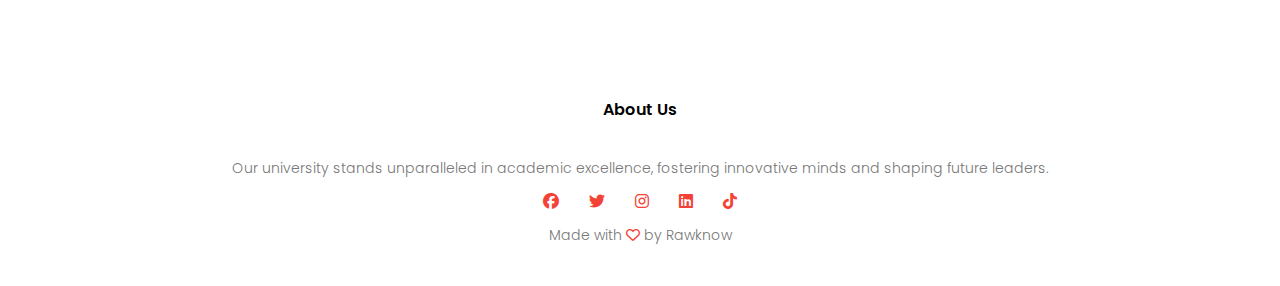
<file: course.html>
<!DOCTYPE html>
<html lang="en">
  <head>
    <meta charset="UTF-8" />
    <meta name="viewport" content="width=device-width, initial-scale=1.0" />
    <title>Kipkulel University</title>
    <link rel="stylesheet" href="style.css" />
    <link rel="preconnect" href="https://fonts.googleapis.com" />
    <link rel="preconnect" href="https://fonts.gstatic.com" crossorigin />
    <link
      href="https://fonts.googleapis.com/css2?family=Poppins:wght@100;200;300;400;600;700&display=swap"
      rel="stylesheet"
    />
    <link
      rel="stylesheet"
      href="https://cdnjs.cloudflare.com/ajax/libs/font-awesome/6.4.2/css/all.min.css"
    />
  </head>
  <body>
    <section class="sub-header">
      <nav>
        <a href="index.html"><img src="images/logo.png" /></a>

        <div class="nav-links" id="nav-links">
          <i class="fa fa-times" onclick="hideMenu()"></i>
          <ul>
            <li><a href="index.html">HOME</a></li>
            <li><a href="about.html">ABOUT</a></li>
            <li><a href="course.html">COURSE</a></li>
            <li><a href="blog.html">BLOG</a></li>
            <li><a href="contact.html">CONTACT</a></li>
          </ul>
        </div>
        <i class="fa fa-bars" onclick="showMenu()"></i>
      </nav>
      <h1></h1>
    </section>
    <section class="course">
      <h1>Courses We Offer</h1>
      <div class="row">
        <div class="course-col">
          <h3>Intermediate</h3>
          <p>
            Eligibility: KCSE Grade C+, KACE with two principals, diplomas in
            relevant fields, or equivalent qualifications.
          </p>
        </div>
        <div class="course-col">
          <h3>Undergraduate Programmes</h3>
          <p>
            Bachelor degrees in Arts, Commerce, various Sciences, Economics,
            Environmental Science, and more.
          </p>
        </div>
        <div class="course-col">
          <h3>Post-Graduate</h3>
          <p>
            Open for Bachelor's degree holders with Second Class Honours, Upper
            Division or equivalent.
          </p>
        </div>
      </div>
    </section>
    <section class="facilities">
      <h1>Our Facilities</h1>
      <p>
        KPLU boasts a comprehensive sports infrastructure catering to both
        recreational and competitive needs, well-maintained for use by students,
        staff, and the community. Key facilities include:Soccer Pitches,Swimming
        Pool,Volleyball Courts,Netball Pitches,Handball Pitches,Rugby
        Pitch,Hockey Fields,Basketball Courts,Athletics Tracks,and Tennis Courts
      </p>
      <div class="row">
        <div class="facilities-col">
          <img src="images/library.png" />
          <h3>World Class Library</h3>
          <p>
            The library's digital resources are cutting-edge, offering access to
            a wealth of online databases, e-books, and academic journals.
            Students and faculty can also take advantage of interlibrary loan
            services, expanding their research capabilities beyond the physical
            confines of the library.
          </p>
        </div>
        <div class="facilities-col">
          <img src="images/basketball.png" />
          <h3>Largest Playground</h3>
          <p>
            Our largest playground is a hub of activity and fun, featuring a
            wide array of sports facilities including basketball courts, soccer
            fields, and more. It's a perfect place for students to engage in
            physical activities, develop teamwork skills, and enjoy healthy
            outdoor play in a safe and well-maintained environment.
          </p>
        </div>
        <div class="facilities-col">
          <img src="images/cafeteria.png" />
          <h3>Testy and Healhty Foods</h3>
          <p>
            The cafeteria offers a variety of tasty and healthy food options to
            cater to all dietary preferences. With a focus on nutrition and
            freshness, our menu includes a range of choices from classic comfort
            foods to international cuisines, ensuring there's something
            delightful for everyone.
          </p>
        </div>
      </div>
    </section>

    <!-- ---  Footer ---  -->
    <section class="footer">
      <h4>About Us</h4>
      <p>
        Our university stands unparalleled in academic excellence, fostering
        innovative minds and shaping future leaders.
      </p>
      <div class="icons">
        <i class="fab fa-facebook"></i>
        <i class="fab fa-twitter"></i>
        <i class="fab fa-instagram"></i>
        <i class="fab fa-linkedin"></i>
        <i class="fab fa-tiktok"></i>
        <p>Made with <i class="far fa-heart"></i> by Rawknow</p>
      </div>
    </section>

    <script>
      var navLinks = document.getElementById("nav-links");

      function showMenu() {
        navLinks.style.right = "0";
      }

      function hideMenu() {
        navLinks.style.right = "-200px";
      }
    </script>
  </body>
</html>
</file>
<file: style.css>
* {
  margin: 0;
  padding: 0;
  font-family: "Poppins", sans-serif;
}
.header {
  min-height: 100vh;
  width: 100%;
  background-image: linear-gradient(rgba(4, 9, 30, 0.7), rgba(4, 9, 30, 0.7)),
    url(images/banner.png);
  background-position: center;
  background-size: cover;
  position: relative;
}
nav {
  display: flex;
  padding: 2% 6%;
  justify-content: space-between;
  align-items: center;
}
nav img {
  width: 150px;
}
.nav-links {
  flex: 1;
  text-align: right;
}
.nav-links ul li {
  list-style: none;
  display: inline-block;
  padding: 8px 12px;
  position: relative;
}
.nav-links ul li a {
  color: #fff;
  text-decoration: none;
  font-size: 13px;
}

.nav-links ul li::after {
  content: "";
  width: 0%;
  height: 2px;
  background: #f44336;
  display: block;
  margin: auto;
  transition: 0.5s;
}

.nav-links ul li:hover::after {
  width: 100%;
}

.text-box {
  width: 90%;
  color: #fff;
  position: absolute;
  top: 50%;
  left: 50%;
  transform: translate(-50%, -50%);
  text-align: center;
}
.text-box h1 {
  font-size: 62px;
}
.text-box p {
  font-size: 14px;
  margin: 10px 0 40px;
  color: #fff;
}
.hero-btn {
  display: inline-block;
  text-decoration: none;
  color: #fff;
  border: 1px solid #fff;
  padding: 12px 34px;
  font-size: 13px;
  background: transparent;
  position: relative;
  cursor: pointer;
  border-radius: 5px;
}
@media (max-width: 700px) {
  .hero-btn {
    display: inline-block;
    text-decoration: none;
    color: #fff;
    border: 1px solid #fff;
    padding: 8px 8px;
    font-size: 12px;
    background: transparent;
    position: relative;
    cursor: pointer;
    border-radius: 5px;
  }
}

.hero-btn:hover {
  border: 1px solid #f44336;
  background-color: #f44336;
  transition: 1s;
}

nav .fa {
  display: none;
}
@media (max-width: 700px) {
  .text-box h1 {
    margin-top: 80px;
    font-size: 16px;
  }

  .text-box p {
    font-size: 12px;
  }

  .nav-links ul li {
    display: block;
  }
  .nav-links {
    position: fixed;
    background: #f44336;
    height: 100vh;
    width: 200px;
    top: 0;
    right: -200px;
    text-align: left;
    z-index: 2;
    transition: 1s;
  }

  nav .fa {
    display: block;
    color: #fff;
    margin: 10px;
    font-size: 22px;
    cursor: pointer;
  }
  .nav-links ul {
    padding: 30px;
  }
}
/*==== Course======*/
.course {
  width: 80%;
  margin: auto;
  text-align: center;
  padding-top: 100px;
}

h1 {
  font-size: 36px;
  font-weight: 600;
}

p {
  color: #777;
  font-size: 14px;
  font-weight: 300;
  line-height: 22px;
  padding: 10px;
}

.row {
  margin-top: 5%;
  display: flex;
  width: 100%;
  justify-content: space-between;
}

.course-col {
  width: 30%; /* Adjust the width as needed */
  flex-basis: 31%;
  background: #fff3f3;
  border-radius: 10px;
  margin-bottom: 5%;
  padding: 20px 15px;
  box-sizing: border-box;
  box-shadow: 0 4px 8px rgba(0, 0, 0, 0.1);
}
.course-col:hover {
  box-shadow: 0 5px 15px rgba(0, 0, 0, 0.2);
  transform: scale(1.05);
  transition: all 0.3s ease;
}

h3 {
  text-align: center;
  font-weight: 600;
  margin: 10px 0;
}
@media (max-width: 700px) {
  .row {
    flex-direction: column;
  }
  .course-col {
    width: 100%;
  }
  h1,
  h3 {
    font-size: 24px;
  }
  p {
    font-size: 16px;
  }
}
/*==== Campus ===*/
.campus {
  width: 80%;
  margin: auto;
  text-align: center;
  padding-top: 50px;
}
.campus-col {
  flex-basis: 32%;
  border-radius: 10px;
  margin-bottom: 30px;
  position: relative;
  overflow: hidden;
}
.campus-col img {
  width: 100%;
  display: block;
}
.layer {
  background: transparent;
  height: 100%;
  width: 100%;
  position: absolute;
  top: 0;
  left: 0;
  transition: 0.5s;
}
.layer:hover {
  background: rgba(226, 0, 0, 0.7);
}
.layer h3 {
  width: 100%;
  font-weight: 500;
  color: #fff;
  font-size: 26px;
  bottom: 0;
  left: 50%;
  transform: translateX(-50%);
  position: absolute;
  opacity: 0;
  transition: 0.5s;
}
.layer:hover h3 {
  bottom: 49%;
  opacity: 1;
}
/*==== Facilities ====*/
.facilities {
  width: 80%;
  margin: auto;
  text-align: center;
}
.facilities-col {
  flex-basis: 31%;
  border-radius: 10px;
  margin-bottom: 5%;
  text-align: left;
}
.facilities-col img {
  width: 100%;
  border-radius: 10px;
}
.facilities-col p {
  padding: 0;
}
.facilities-col h3 {
  margin-top: 16px;
  margin-bottom: 15px;
  text-align: left;
}

/*==== Testimonials ====*/
.testimonials {
  width: 80%;
  margin: auto;
  padding-top: 100px;
  text-align: center;
}
.testimonial-col {
  flex-basis: 44%;
  border-radius: 10px;
  margin-bottom: 5%;
  text-align: left;
  background: #fff3f3;
  padding: 20px;
  cursor: pointer;
  display: flex;
}
.testimonial-col img {
  height: 40px;
  margin-left: 5px;
  margin-right: 30px;
  border-radius: 50%;
}
.testimonial-col p {
  padding: 0;
}
.testimonial-col h3 {
  margin-top: 15px;
  text-align: left;
}
.testimonial-col .fa,
.testimonial-col .far {
  color: #f44336 !important;
}
@media (max-width: 700px) {
  .testimonial-col img {
    margin-left: 0px;
    margin-right: 30px;
  }
}
/*===== Call for Action ====*/
.cta {
  margin: 100px auto;
  width: 80%;
  background-image: linear-gradient(rgba(0, 0, 0, 0.7), rgba(0, 0, 0, 0.7)),
    url(images/banner2.jpg);
  background-position: center;
  background-size: cover;
  border-radius: 10px;
  text-align: center;
  padding: 100px 0;
}
.cta h1 {
  color: #fff;
  margin-bottom: 40px;
  padding: 0;
}
@media (max-width: 700px) {
  .cta h1 {
    font-size: 24px;
  }
}
/*======= Footer =====*/
.footer {
  width: 100%;
  text-align: center;
  padding: 30px 0;
}
.footer h4 {
  margin-bottom: 25px;
  margin-top: 20px;
  font-weight: 600;
}
.icons .fab {
  color: #f44336;
  margin: 0 13px;
  cursor: pointer;
  padding: 18px o;
}
.fa-heart {
  color: #f44336;
}
/*====== About Us Page =====*/
.sub-header {
  height: 50vh;
  width: 100%;
  background-image: linear-gradient(rgba(4, 9, 30, 0.7), rgba(4, 9, 30, 0.7)),
    url(images/background.jpg);
  background-position: center;
  background-size: cover;
  text-align: center;
  color: #fff;
}
.sub-header h1 {
  margin-top: 100px;
}
.about-us {
  width: 80%;
  margin: auto;
  padding-top: 80px;
  padding-bottom: 50px;
}
.about-col {
  flex-basis: 48%;
  padding: 30px 2px;
}
.about-col img {
  width: 100%;
}
.about-col h1 {
  padding-top: 0;
}
.about-col p {
  padding: 15px 0 25px;
}
.red-btn {
  border: 1px solid #f44336;
  background: transparent;
  color: #f44336;
}
.red-btn:hover {
  color: #fff;
}
/*========Blog Content======*/
.blog-content {
  width: 80%;
  margin: auto;
  padding: 60px 0;
}
.blog-left {
  flex-basis: 65%;
}
.blog-left img {
  width: 100%;
}
.blog-left h2 {
  color: #222;
  font-weight: 600;
  margin: 30px 0;
}
.blog-left p {
  color: #999;
  padding: 0;
}
.blog-right {
  flex-basis: 32%;
}
.blog-right h3 {
  background: #f44336;
  color: #fff;
  padding: 7px 0;
  font-size: 16px;
  margin-bottom: 20px;
}
.blog-right div {
  display: flex;
  align-items: center;
  justify-content: space-between;
  color: #555;
  padding: 8px;
  box-sizing: border-box;
}
.comment-box {
  border: 1px solid #ccc;
  margin: 50px 0;
  padding: 10px 20px;
}
.comment-box h3 {
  text-align: left;
}
.comment-form input,
.comment-form textarea {
  width: 100%;
  padding: 10px;
  margin: 15px 0;
  box-sizing: border-box;
  border: none;
  outline: none;
  background: #f0f0f0;
  border-radius: 16px;
}
.comment-form button {
  margin: 10px 0;
  border-radius: 16px;
}
@media (max-width700px) {
  .sub-header h1 {
    font-size: 24px;
  }
}

/* ==== Contact Us Page ====*/
.location {
  /* padding: 40px; */
  width: 80%;
  margin: auto;
  padding: 80px 0;
}
.location iframe {
  width: 100%;
}
.contact-us {
  width: 80%;
  margin: auto;
}
.contact-column {
  flex-basis: 48%;
  margin-bottom: 30px;
}
.contact-col form {
  margin-bottom: 60px;
}
.contact-col div {
  display: flex;
  align-items: center;
  margin-bottom: 40px;
}

.contact-col div i {
  font-size: 28px;
  color: #f44336;
  margin: 10px;
  margin-right: 50px;
}
.contact-col div p {
  padding: 0;
}
.contact-col div h5 {
  font-size: 20px;
  margin-bottom: 5px;
  color: #555;
  font-weight: 400;
}
.contact-col input,
.contact-col textarea {
  width: 100%;
  padding: 15px;
  margin-bottom: 17px;
  outline: none;
  border: 2px solid #ccc;
  box-sizing: border-box;
  border-radius: 5px;
}
@media (max-width: 768px) {
  .contact-col {
    margin-bottom: 30px; /* Less space on smaller screens */
  }
  /* Adjust other spacings as needed for responsiveness */
}
</file>
